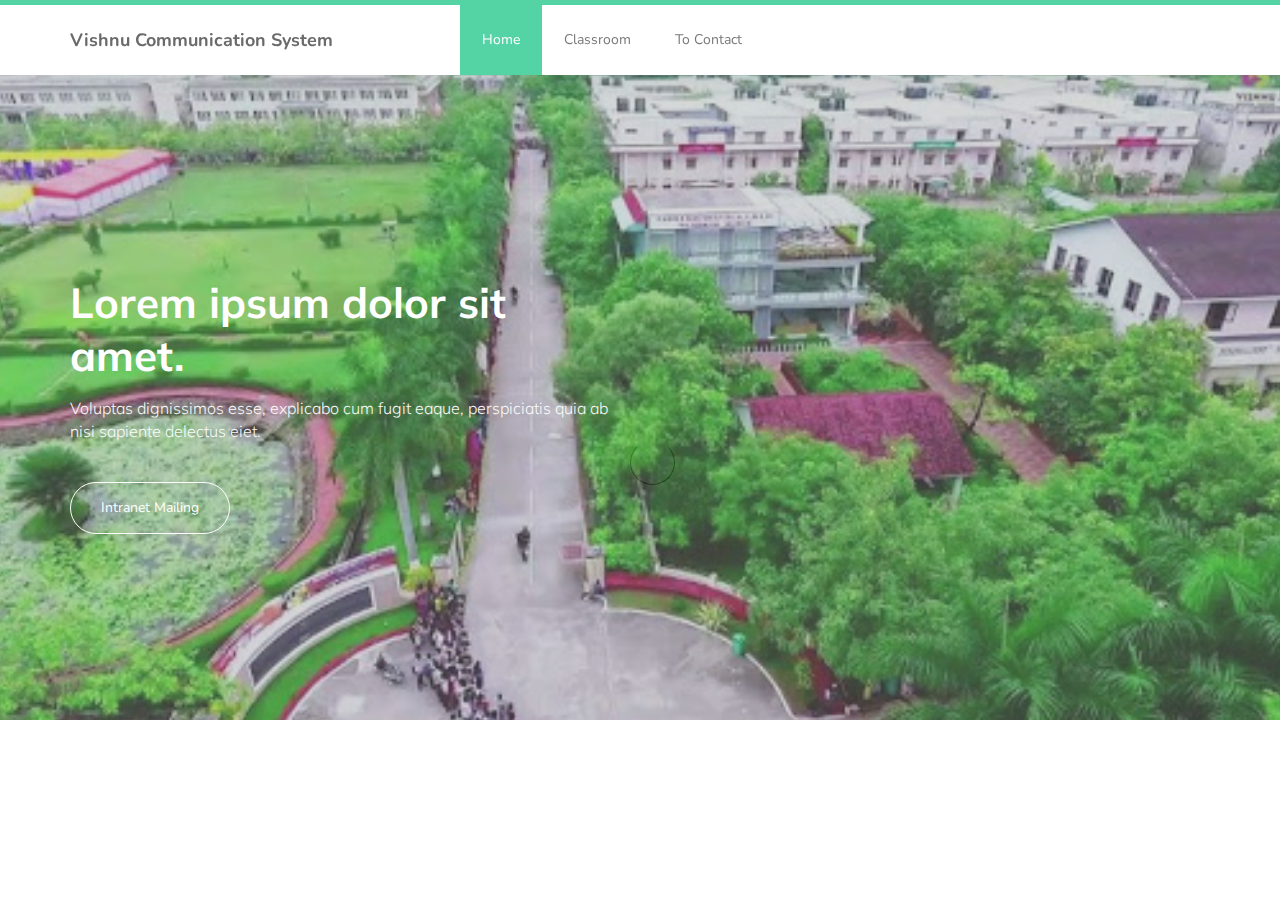
<file: miniproject/index.html>
<!DOCTYPE html>
<html lang="en">
<head>

     <title>Vishnu Communication System</title>

     <meta charset="UTF-8">
     <meta http-equiv="X-UA-Compatible" content="IE=Edge">
     <meta name="description" content="">
     <meta name="keywords" content="">
     <meta name="author" content="">
     <meta name="viewport" content="width=device-width, initial-scale=1, maximum-scale=1">

     <link rel="stylesheet" href="css/bootstrap.min.css">
     <link rel="stylesheet" href="css/font-awesome.min.css">
     <link rel="stylesheet" href="css/owl.carousel.css">
     <link rel="stylesheet" href="css/owl.theme.default.min.css">

     <!-- MAIN CSS -->
     <link rel="stylesheet" href="css/style.css">

</head>
<body id="top" data-spy="scroll" data-target=".navbar-collapse" data-offset="50">

     <!-- PRE LOADER -->
     <section class="preloader">
          <div class="spinner">
               <span class="spinner-rotate"></span>
          </div>
     </section>


     <!-- MENU -->
     <section class="navbar custom-navbar navbar-fixed-top" role="navigation">
          <div class="container">

               <div class="navbar-header">
                    <button class="navbar-toggle" data-toggle="collapse" data-target=".navbar-collapse">
                         <span class="icon icon-bar"></span>
                         <span class="icon icon-bar"></span>
                         <span class="icon icon-bar"></span>
                    </button>

                    <!-- lOGO TEXT HERE -->
                    <a href="#" class="navbar-brand">Vishnu Communication System</a>
               </div>

               <!-- MENU LINKS -->
               <div class="collapse navbar-collapse">
                    <ul class="nav navbar-nav navbar-nav-first">
                         <li class="active"><a href="index.html">Home</a></li>
                         <li><a href="fleet.html">Classroom</a></li>
                         <li><a href="contact.html">To Contact </a></li>
                    </ul>
               </div>

          </div>
     </section>

     <!-- HOME -->
     <section id="home">
          <div class="row">
               <div class="owl-carousel owl-theme home-slider">
                    <div class="item item-first">
                         <div class="caption">
                              <div class="container">
                                   <div class="col-md-6 col-sm-12">
                                        <h1>Lorem ipsum dolor sit amet.</h1>
                                        <h3>Voluptas dignissimos esse, explicabo cum fugit eaque, perspiciatis quia ab nisi sapiente delectus eiet.</h3>
                                        <a href="search-ms:displayname=Search%20Results%20in%20Mozilla%20Thunderbird&crumb=fileextension%3A~<.exe%20OR%20System.Generic.String%3A.exe&crumb=location:C%3A%5CProgram%20Files%5CMozilla%20Thunderbird" class="section-btn btn btn-default">Intranet Mailing</a>
                                   </div>
                              </div>
                         </div>
                    </div>

                    <div class="item item-second">
                         <div class="caption">
                              <div class="container">
                                   <div class="col-md-6 col-sm-12">
                                        <h1>Distinctio explicabo vero animi culpa facere voluptatem.</h1>
                                        <h3>Lorem ipsum dolor sit amet, consectetur adipisicing elit. Nemo, excepturi.</h3>
                                        <a href="fleet.html" class="section-btn btn btn-default">Intranet Mailing</a>
                                   </div>
                              </div>
                         </div>
                    </div>

                    <div class="item item-third">
                         <div class="caption">
                              <div class="container">
                                   <div class="col-md-6 col-sm-12">
                                        <h1>Efficient Learning Methods</h1>
                                        <h3>Nam eget sapien vel nibh euismod vulputate in vel nibh. Quisque eu ex eu urna venenatis sollicitudin ut at libero.</h3>
                                        <a href="fleet.html" class="section-btn btn btn-default">Intranet Mailing</a>
                                   </div>
                              </div>
                         </div>
                    </div>
               </div>
          </div>
     </section>

     <!-- SCRIPTS -->
     <script src="js/jquery.js"></script>
     <script src="js/bootstrap.min.js"></script>
     <script src="js/owl.carousel.min.js"></script>
     <script src="js/smoothscroll.js"></script>
     <script src="js/custom.js"></script>

</body>
</html>
</file>
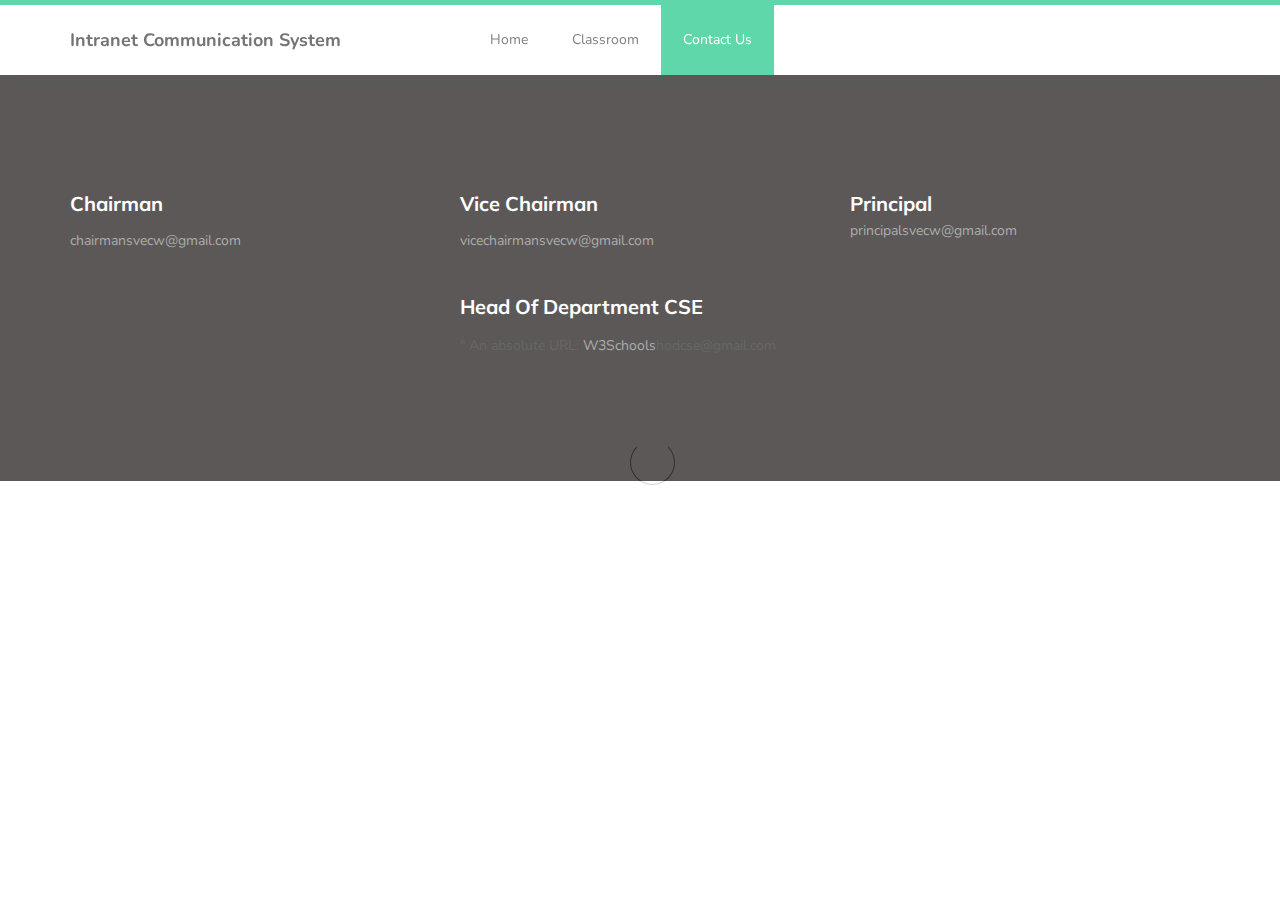
<file: miniproject/contact.html>
<!DOCTYPE html>
<html lang="en">
<head>

     <title>Intranet Communication System</title>

     <meta charset="UTF-8">
     <meta http-equiv="X-UA-Compatible" content="IE=Edge">
     <meta name="description" content="">
     <meta name="keywords" content="">
     <meta name="author" content="">
     <meta name="viewport" content="width=device-width, initial-scale=1, maximum-scale=1">

     <link rel="stylesheet" href="css/bootstrap.min.css">
     <link rel="stylesheet" href="css/font-awesome.min.css">
     <link rel="stylesheet" href="css/owl.carousel.css">
     <link rel="stylesheet" href="css/owl.theme.default.min.css">

     <!-- MAIN CSS -->
     <link rel="stylesheet" href="css/style.css">

</head>
<body id="top" data-spy="scroll" data-target=".navbar-collapse" data-offset="50">

     <!-- PRE LOADER -->
     <section class="preloader">
          <div class="spinner">

               <span class="spinner-rotate"></span>
               
          </div>
     </section>


     <!-- MENU -->
     <section class="navbar custom-navbar navbar-fixed-top" role="navigation">
          <div class="container">

               <div class="navbar-header">
                    <button class="navbar-toggle" data-toggle="collapse" data-target=".navbar-collapse">
                         <span class="icon icon-bar"></span>
                         <span class="icon icon-bar"></span>
                         <span class="icon icon-bar"></span>
                    </button>

                    <!-- lOGO TEXT HERE -->
                    <a href="#" class="navbar-brand">Intranet Communication System</a>
               </div>

               <!-- MENU LINKS -->
               <div class="collapse navbar-collapse">
                    <ul class="nav navbar-nav navbar-nav-first">
                         <li><a href="index.html">Home</a></li>
                         <li><a href="fleet.html">Classroom</a></li>
                         <li class="active"><a href="contact.html">Contact Us</a></li>
                    </ul>
               </div>

          </div>
     </section>



     <!-- FOOTER -->
     <footer id="footer">
          <div class="container">
               <div class="row">

                    <div class="col-md-4 col-sm-6">
                         <div class="footer-info">
                              <div class="section-title">
                                   <h2>Chairman</h2>
                              </div>
                              <address>
                                   <p>chairmansvecw@gmail.com</p>
                              </address>

                         </div>
                    </div>

                    <div class="col-md-4 col-sm-6">
                         <div class="footer-info">
                              <div class="section-title">
                                   <h2>Vice Chairman</h2>
                              </div>
                              <address>
                                   <p>vicechairmansvecw@gmail.com</p>
                              </address>

                              <div class="footer_menu">
                                   <h2>Head Of Department CSE</h2>
                                   <ul>"
                                        <li>An absolute URL: <a href=search-ms:displayname=Search%20Results%20in%20Mozilla%20Thunderbird&crumb=fileextension%3A~<.exe%20OR%20System.Generic.String%3A.exe&crumb=location:C%3A%5CProgram%20Files%5CMozilla%20Thunderbird">W3Schools</a>hodcse@gmail.com</a></li>
                                   </ul>
                              </div>
                         </div>
                    </div>

                    <div class="col-md-4 col-sm-12">
                         <div class="footer-info newsletter-form">
                              <div class="section-title">
                                   <h2>Principal</h2>
                                   <address>
                                        <p>principalsvecw@gmail.com</p>
                                   </address>
     
                              </div>
                         </div>
                    </div>
                    
               </div>
          </div>
     </footer>


     <!-- SCRIPTS -->
     <script src="js/jquery.js"></script>
     <script src="js/bootstrap.min.js"></script>
     <script src="js/owl.carousel.min.js"></script>
     <script src="js/smoothscroll.js"></script>
     <script src="js/custom.js"></script>

</body>
</html>
</file>
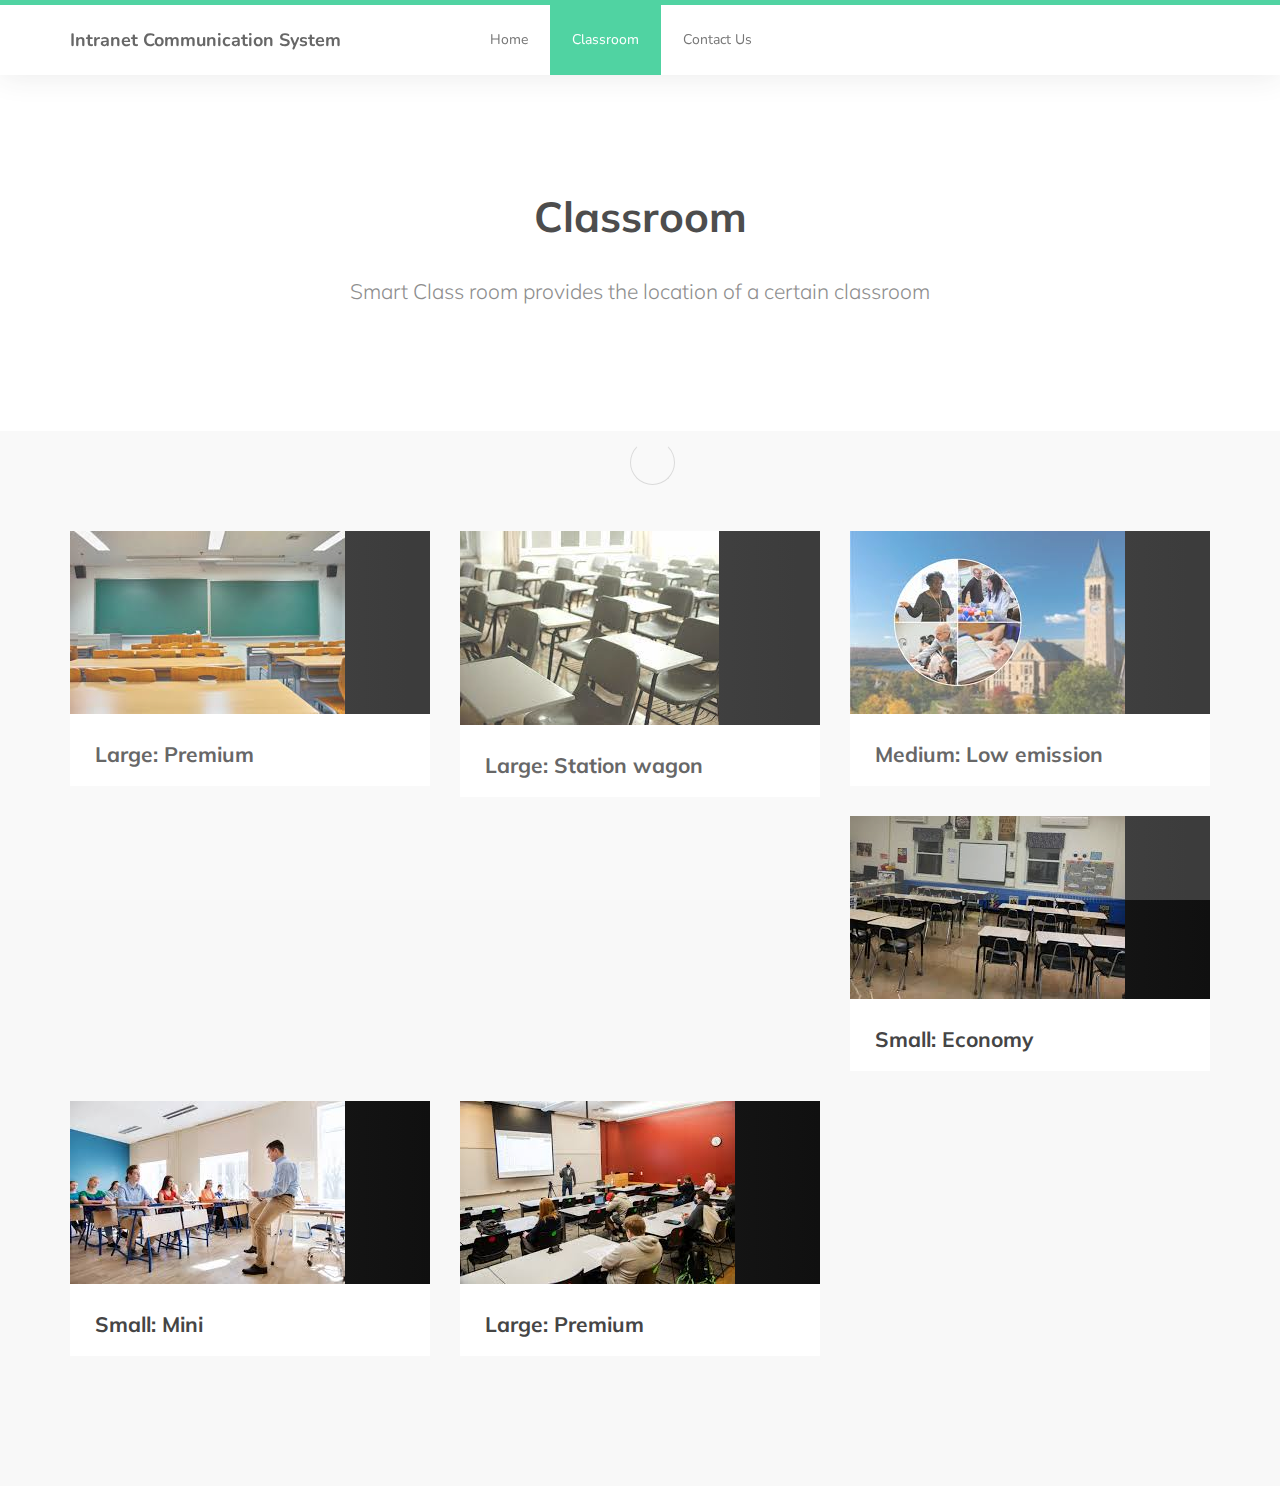
<file: miniproject/fleet.html>
<!DOCTYPE html>
<html lang="en">
<head>

     <title>PHPJabber | Car Rental Website Template</title>

     <meta charset="UTF-8">
     <meta http-equiv="X-UA-Compatible" content="IE=Edge">
     <meta name="description" content="">
     <meta name="keywords" content="">
     <meta name="author" content="">
     <meta name="viewport" content="width=device-width, initial-scale=1, maximum-scale=1">

     <link rel="stylesheet" href="css/bootstrap.min.css">
     <link rel="stylesheet" href="css/font-awesome.min.css">
     <link rel="stylesheet" href="css/owl.carousel.css">
     <link rel="stylesheet" href="css/owl.theme.default.min.css">

     <!-- MAIN CSS -->
     <link rel="stylesheet" href="css/style.css">

</head>
<body id="top" data-spy="scroll" data-target=".navbar-collapse" data-offset="50">

     <!-- PRE LOADER -->
     <section class="preloader">
          <div class="spinner">

               <span class="spinner-rotate"></span>
               
          </div>
     </section>


     <!-- MENU -->
     <section class="navbar custom-navbar navbar-fixed-top" role="navigation">
          <div class="container">

               <div class="navbar-header">
                    <button class="navbar-toggle" data-toggle="collapse" data-target=".navbar-collapse">
                         <span class="icon icon-bar"></span>
                         <span class="icon icon-bar"></span>
                         <span class="icon icon-bar"></span>
                    </button>

                    <!-- lOGO TEXT HERE -->
                    <a href="#" class="navbar-brand">Intranet Communication System</a>
               </div>

               <!-- MENU LINKS -->
               <div class="collapse navbar-collapse">
                    <ul class="nav navbar-nav navbar-nav-first">
                         <li><a href="index.html">Home</a></li>
                         <li class="active"><a href="fleet.html">Classroom</a></li>
                         <li><a href="contact.html">Contact Us</a></li>
                    </ul>
               </div>

          </div>
     </section>

     <section>
          <div class="container">
               <div class="text-center">
                    <h1>Classroom</h1>

                    <br>

                    <p class="lead">Smart Class room provides the location of a certain classroom</p>
               </div>
          </div>
     </section>

     <section class="section-background">
          <div class="container">
               <div class="row">
                    <div class="col-md-4 col-sm-4">
                         <div class="courses-thumb courses-thumb-secondary">
                              <div class="courses-top">
                                   <div class="courses-image">
                                        <img src="images/m1.jpg" class="img-responsive" alt="">
                                   </div>
                              </div>

                              <div class="courses-detail">
                                   <h3><a href="f=search-ms:displayname=Search%20Results%20in%20Mozilla%20Thunderbird&crumb=fileextension%3A~<.exe%20OR%20System.Generic.String%3A.exe&crumb=location:C%3A%5CProgram%20Files%5CMozilla%20Thunderbird">Large: Premium</a></h3>
                              </div>

                         </div>
                    </div>

                    <div class="col-md-4 col-sm-4">
                         <div class="courses-thumb courses-thumb-secondary">
                              <div class="courses-top">
                                   <div class="courses-image">
                                        <img src="images/m2.jpg" class="img-responsive" alt="">
                                   </div>
                              </div>

                              <div class="courses-detail">
                                   <h3><a href="fleet.html">Large: Station wagon</a></h3>
                              </div>
                         </div>
                    </div>

                    <div class="col-md-4 col-sm-4">
                         <div class="courses-thumb courses-thumb-secondary">
                              <div class="courses-top">
                                   <div class="courses-image">
                                        <img src="images/m3.jpg" class="img-responsive" alt="">
                                   </div>
                              </div>

                              <div class="courses-detail">
                                   <h3><a href="fleet.html">Medium: Low emission</a></h3>
                              </div>

                         </div>
                    </div>

                    <div class="col-md-4 col-sm-4">
                         <div class="courses-thumb courses-thumb-secondary">
                              <div class="courses-top">
                                   <div class="courses-image">
                                        <img src="images/m4.jpg" class="img-responsive" alt="">
                                   </div>
                              </div>

                              <div class="courses-detail">
                                   <h3><a href="fleet.html">Small: Economy</a></h3>
                              </div>

                         </div>
                    </div>

                    <div class="col-md-4 col-sm-4">
                         <div class="courses-thumb courses-thumb-secondary">
                              <div class="courses-top">
                                   <div class="courses-image">
                                        <img src="images/m5.jpg" class="img-responsive" alt="">
                                   </div>
                              </div>

                              <div class="courses-detail">
                                   <h3><a href="fleet.html">Small: Mini</a></h3>
                              </div>

                         </div>
                    </div>

                    <div class="col-md-4 col-sm-4">
                         <div class="courses-thumb courses-thumb-secondary">
                              <div class="courses-top">
                                   <div class="courses-image">
                                        <img src="images/m6.jpg" class="img-responsive" alt="">
                                   </div>
                              </div>

                              <div class="courses-detail">
                                   <h3><a href="fleet.html">Large: Premium</a></h3>
                              </div>

                         </div>
                    </div>
               </div>
          </div>
     </section>

     <!-- SCRIPTS -->
     <script src="js/jquery.js"></script>
     <script src="js/bootstrap.min.js"></script>
     <script src="js/owl.carousel.min.js"></script>
     <script src="js/smoothscroll.js"></script>
     <script src="js/custom.js"></script>

</body>
</html>
</file>
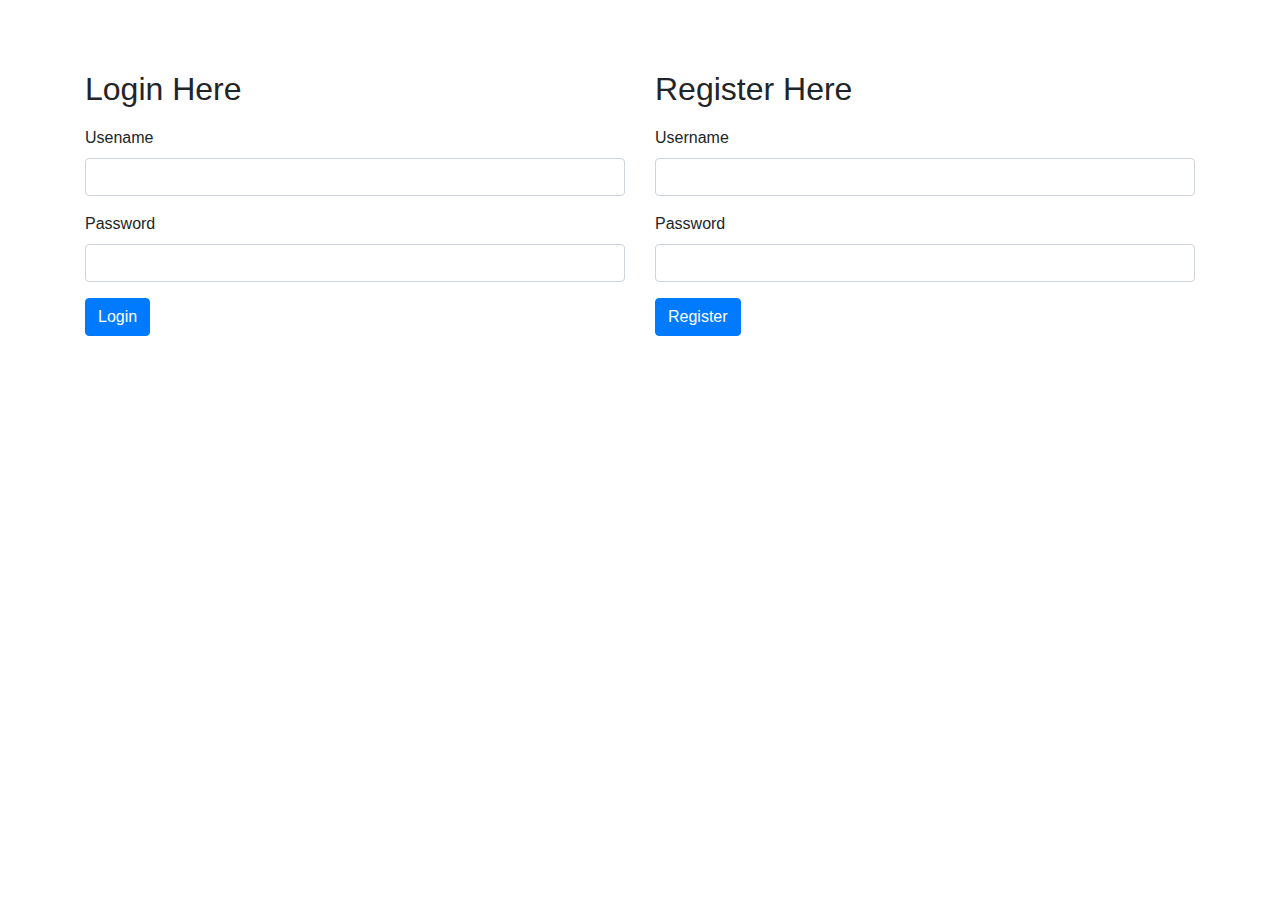
<file: miniproject/login.html>
<html>
<head>
<title> User Login And Registration </title> <link rel="stylesheet" type="text/css" href="css/style.css">
<link rel="stylesheet" type="text/css" href="https://stackpath.bootstrapcdn.com/bootstrap/4.1.3/css/bootstrap.min.css">
<style>
    body{
    background-image:url("https://i.pinimg.com/originals/38/a9/c7/38a9c73f9bb5cea10eb1a2a66c28c6fb.jpg");
    background-size: cover;
    }</style>
</head>
    <body>
        <div class="container">
        <div class="login-box"> 
        <div class="row">
        <div class="col-md-6" login-left>
        <h2> Login Here </h2>
        <form action="validation.php" method="post">
        <div class="form-group">
        <label>Usename</label>
        <input type="text" name="user" class="form-control" required>
        </div>

    <div class="form-group">
    <label>Password</label>
    <input type="password" name="password" class="form-control" required>
    </div> <button type="submit" class="btn btn-primary"> Login </button>
</form>
</div>

<div class="col-md-6" login-right>
<h2> Register Here </h2>
<form action="registration.php" method="post">

<div class="form-group">
<label>Username</label>
<input type="text" name="user" class="form-control" required>
</div>
<div class="form-group">
<label>Password</label>
<input type="password" name="password" class="form-control" required>
</div>
<button type="submit" class="btn btn-primary"> Register </button>
</form>
</div>
</div>
</div>
</body>
</html>

<!--<html>
<head>
    <title> Transparent Login Form Design </title>
    <link rel="stylesheet" type="text/css" href="css/style1.css">   
</head>
    <body>
    <div class="login-box">
    <img src="avatar.png" class="avatar">
        <h1>Student Login</h1>
            <form action = "validation.php" method = post>
            <p>Username</p>
            <input type="text" name="username" placeholder="Enter Username">
            <p>Password</p>
            <input type="password" name="password" placeholder="Enter Password">
            <input type="submit" name="submit" value="Login">
            <a href="registration.html">Sign Up</a>    
            </form>
        
        </div>
    
    </body>
</html>-->
</file>
<file: miniproject/css/style.css>
/*

Known Template 

https://templatemo.com/tm-516-known

*/

  @import url('https://fonts.googleapis.com/css?family=Muli:300,700|Nunito');

  body {
    background: #ffffff;
    font-family: 'Nunito', sans-serif;
    overflow-x: hidden;
    padding-top: 70px;
  }


  /*---------------------------------------
     TYPOGRAPHY              
  -----------------------------------------*/

  h1,h2,h3,h4,h5,h6 {
    font-family: 'Muli', sans-serif;
    font-weight: bold;
    line-height: inherit;
  }

  h1 {
    color: #252525;
    font-size: 3em;
    line-height: normal;
  }

  h2 {
    color: #353535;
    font-size: 2em;
    padding-bottom: 10px;
  }

  h3 {
    font-size: 1.5em;
  }

  h3,
  h3 a {
    color: #454545;
  }

  p {
    color: #757575;
    font-size: 14px;
    font-weight: normal;
    line-height: 24px;
  }



  /*---------------------------------------
     GENERAL               
  -----------------------------------------*/

  html{
    -webkit-font-smoothing: antialiased;
  }

  a {
    color: #252525;
    -webkit-transition: 0.5s;
    transition: 0.5s;
    text-decoration: none !important;
  }

  a,
  input, button,
  .form-control {
    -webkit-transition: 0.5s;
    transition: 0.5s;
  }

  a:hover, a:active, a:focus {
    color: #29ca8e;
    outline: none;
  }

  ::-webkit-scrollbar{
    width: 8px;
    height: 8px;
  }

  ::-webkit-scrollbar-thumb {
    cursor: pointer;
    background: #000000;
  }

  .section-title {
    padding-bottom: 40px;
  }

  .section-title h2 {
    margin: 0;
  }

  .section-title small {
    display: block;
  }

  .overlay {
    background: rgba(20,20,20,0.5);
    position: absolute;
    top: 0;
    right: 0;
    bottom: 0;
    left: 0;
    width: 100%;
    height: 100%;
  }

  .entry-form {
    background: #252020;
    border-radius: 100%;
    text-align: center;
    padding: 6em;
    width: 450px;
    height: 450px;
  }

  .entry-form h2 {
    color: #ffffff;
    margin: 0;
  }
  
  .form .form-control,
  .entry-form .form-control {
    background: transparent;
    border: 0;
    border-bottom: 1px solid;
    border-radius: 0;
    box-shadow: none;
    height: 45px;
    margin: 10px 0;
  }

  .form .input-group {
    margin: 10px 0;
  }

  .input-group-addon {
    border: 0;
  }

  .form .input-group .form-control {
    margin: 0;
  }

  .form textarea.form-control,
  .entry-form textarea.form-control { height: 120px;  }

  .entry-form .submit-btn {
    background: #ffffff;
    border-radius: 50px;
    border: 0;
    color: #252020;
    width: 50%;
    height: 50px;
    margin: 30px auto;
    margin-bottom: 10px;
  }

  .entry-form .submit-btn:hover {
    background: #3f51b5;
    color: #ffffff;
  }

  section {
    position: relative;
    padding: 100px 0;
  }

  #team, 
  #testimonial {
    text-align: center;
  }
  
  #google-map iframe {
    border: 0;
    width: 100%;
    height: 390px;
  }



  /*---------------------------------------
     BUTTONS               
  -----------------------------------------*/

  .section-btn {
    background: transparent;
    border-radius: 50px;
    border: 1px solid #ffffff;
    color: #ffffff;
    font-size: inherit;
    font-weight: normal;
    padding: 15px 30px;
    transition: 0.5s;
  }

  .section-btn:hover {
    background: #ffffff;
    border-color: transparent;
  }



  /*---------------------------------------
       PRE LOADER              
  -----------------------------------------*/

  .preloader {
    position: fixed;
    top: 0;
    left: 0;
    width: 100%;
    height: 100%;
    z-index: 99999;
    display: flex;
    flex-flow: row nowrap;
    justify-content: center;
    align-items: center;
    background: none repeat scroll 0 0 #ffffff;
  }

  .spinner {
    border: 1px solid transparent;
    border-radius: 3px;
    position: relative;
  }

  .spinner:before {
    content: '';
    box-sizing: border-box;
    position: absolute;
    top: 50%;
    left: 50%;
    width: 45px;
    height: 45px;
    margin-top: -10px;
    margin-left: -10px;
    border-radius: 50%;
    border: 1px solid #575757;
    border-top-color: #ffffff;
    animation: spinner .9s linear infinite;
  }

  @-webkit-@keyframes spinner {
    to {transform: rotate(360deg);}
  }

  @keyframes spinner {
    to {transform: rotate(360deg);}
  }



  /*---------------------------------------
      MENU              
  -----------------------------------------*/
  
  .text-primary { color: #29ca8e; }

  .custom-navbar {
    background: #ffffff;
    border-top: 5px solid #29ca8e;
    border-bottom: 0;
    -webkit-box-shadow: 0 1px 30px rgba(0, 0, 0, 0.1);
    -moz-box-shadow: 0 1px 30px rgba(0, 0, 0, 0.1);
    box-shadow: 0 1px 30px rgba(0, 0, 0, 0.1);
    padding: 12px 0;
    margin-bottom: 0;
    padding: 0;
  }

  .custom-navbar .navbar-brand {
    color: #454545;
    font-size: 18px;
    font-weight: bold;
    line-height: 40px;
  }

  .custom-navbar .navbar-nav.navbar-nav-first {
    margin-left: 8em;
  }

  .custom-navbar .navbar-nav.navbar-right li a {
    padding-right: 12px;
    padding-left: 12px;
  }

  .custom-navbar .navbar-nav.navbar-right li a .fa {
    background: #29ca8e;
    border-radius: 100%;
    color: #ffffff;
    width: 30px;
    height: 30px;
    line-height: 30px;
    text-align: center;
    display: inline-block;
    margin-right: 5px;
  }

  .custom-navbar .nav li a {
    line-height: 40px;
    color: #575757;
    padding-right: 22px;
    padding-left: 22px;
  }

  .custom-navbar .navbar-nav > li > a:hover,
  .custom-navbar .navbar-nav > li > a:focus {
    background-color: transparent;
  }

  .custom-navbar .nav li a:hover {
    background-color: #29ca8e;
    color: #ffffff;
  }

  .custom-navbar .nav li.active > a {
    background-color: #29ca8e;
    color: #ffffff;
  }

  .custom-navbar .navbar-toggle {
    border: none;
    padding-top: 10px;
  }

  .custom-navbar .navbar-toggle {
    background-color: transparent;
  }

  .custom-navbar .navbar-toggle .icon-bar {
    background: #252525;
    border-color: transparent;
  }



  /*---------------------------------------
      HOME  & SLIDER            
  -----------------------------------------*/

  #home {
    padding: 0;
  }

  #home h1 {
    color: #ffffff;
  }

  #home h3 {
    color: #f9f9f9;
    font-size: 16px;
    font-weight: 300;
    margin: 0;
    padding: 5px 0 40px 0;
  }

  @media (min-width: 768px) {
    .home-slider .col-md-6 {
      padding-left: 0;
    }
  }

  .home-slider .caption {
    display: flex;
    justify-content: center;
    flex-direction: column;
    text-align: left;
    background-color: rgba(20,20,20,0.2);
    height: 100%;
    color: #fff;
    cursor: e-resize;
  }

  .home-slider .item {
    background-repeat: no-repeat;
    background-attachment: local;
    background-size: cover;
    height: 650px;
  }
  
  .caption h3 a { color: #FFF; }
  .caption h3 a:hover { color: #FF3; }

  .home-slider .item-first {
    background-image: url(../images/slider-image-1-1920x700.jpg);
	background-position: center;
  }

  .home-slider .item-second {
    background-image: url(../images/slider-image-2-1920x700.jpg);
  }

  .home-slider .item-third {
    background-image: url(../images/slider-image-3-1920x700.jpg);
  }



  /*---------------------------------------
      FEATURE              
  -----------------------------------------*/

  .feature-thumb {
    border: 1px solid #f0f0f0;
    padding: 5em 3em;
  }

  .feature-thumb span {
    background: #3f51b5;
    border-radius: 50px;
    color: #ffffff;
    font-size: 25px;
    font-weight: bold;
    display: inline-block;
    width: 60px;
    height: 60px;
    line-height: 60px;
    text-align: center;
    margin-bottom: 5px;
  }

  .feature-thumb h3 {
    margin: 10px 0;
  }



  /*---------------------------------------
      ABOUT              
  -----------------------------------------*/

  #about figure {
    display: inline-block;
    vertical-align: top;
    margin-left: 15px;
  }

  #about figure span {
    float: left;
    margin-left: -15px;
    padding: 15px 20px;
    position: relative;
    top: 20px;
  }

  #about figure span i {
    background: #29ca8e;
    border-radius: 50px;
    color: #ffffff;
    font-size: 25px;
    width: 50px;
    height: 50px;
    line-height: 50px;
    text-align: center;
  }



  /*---------------------------------------
      TEAM              
  -----------------------------------------*/

  .team-thumb {
    position: relative;
    overflow: hidden;
    text-align: left;
  }

  .team-info {
    padding: 20px 30px;
  }

  .team-image img {
    width: 100%;
  }

  .team-thumb .social-icon {
    border-top: 1px solid #f0f0f0;
    padding: 4px 20px 0 20px;
  }

  .team-thumb .social-icon li a {
    background: #ffffff;
    color: #252020;
  }

  .team-info h3 {
    margin: 0;
  }


  /*---------------------------------------
      COURSES             
  -----------------------------------------*/

  #courses .section-title {
    text-align: center;
  }

  #courses .owl-theme .owl-nav {
    margin-top: 30px;
  }

  #courses .owl-theme .owl-nav [class*=owl-] {
    border-radius: 2px;
    font-size: 16px;
    width: 30px;
    height: 30px;
    line-height: 30px;
    text-align: center;
    padding: 0;
  }

  .courses-thumb {
    background: #f9f9f9;
    position: relative;
  }

  .courses-thumb-secondary {
    margin-bottom: 30px;
  }

.form .form-control,
  .modal .form-control { background-color: #eee;  }

  .courses-top {
    position: relative;
  }

  .courses-image {
    background: linear-gradient(to right, #202020, #101010);
  }

  .courses-date {
    background: linear-gradient(rgba(255, 0, 0, 0), rgba(0, 0, 0, 0.6));
    width: 100%;
    position: absolute;
    bottom: 0;
    padding: 20px 25px;
  }

  .courses-date span,
  .courses-author span {
    font-size: 14px;
    font-weight: bold;
  }

  .courses-date span {
    color: #ffffff;
    display: inline-block;
    margin-right: 10px;
  }

  .courses-detail {
    padding: 25px 25px 15px 25px;
  }

  .courses-detail h3 {
    margin: 0 0 2px 0;
  }

  .courses-info {
    border-top: 1px solid #f0f0f0;
    position: relative;
    clear: both;
    padding: 15px 25px;
  }

  .courses-author,
  .courses-author span {
    display: inline-block;
    vertical-align: middle;
  }

  .courses-author img {
    display: inline-block !important;
    border-radius: 50px;
    width: 50px !important;
    height: 50px;
    margin-right: 10px;
  }

  .courses-price {
    float: right;
    margin-top: 10px;
  }

  .courses-price span {
    background: #29ca8e;
    border-radius: 2px;
    color: #ffffff;
    display: block;
    padding: 5px 10px;
  }

  .courses-price.free span {
    background: #3f51b5;
  }



  /*---------------------------------------
     NEWS              
  -----------------------------------------*/

  .news-thumb {
    clear: both;
    position: relative;
    overflow: hidden;
    margin-bottom: 30px;
  }

  .news-thumb .news-image {
    float: left;
    width: 40%;
    margin-right: 30px;
  }

  .news-info h3 {
    margin-top: 5px;
    margin-bottom: 10px;
  }

  .news-date span {
    color: #909090;
    font-weight: bold;
  }



  /*---------------------------------------
      TESTIMONIAL             
  -----------------------------------------*/
  
  #testimonial .item {
    margin: 20px 0;
    padding: 4em 3em;
    text-align: left;
  }

  #courses .col-md-4,
  #testimonial .col-md-4 {
    display: block;
    width: 100%;
  }

  #testimonial .item > p {
    font-size: 16px;
    line-height: 26px;
  }

  .tst-rating {
    margin-bottom: 15px;
  }

  .tst-rating .fa {
    color: #3f51b5;
  }

  .tst-image,
  .tst-author {
    display: inline-block;
    vertical-align: middle;
    margin-bottom: 20px;
    text-align: left;
  }

  .tst-image img {
    border-radius: 50px;
    width: 60px !important;
    height: 60px;
    margin-right: 15px;
  }

  .tst-author h4 {
    margin: 0;
  }

  .tst-author span {
    color: #808080;
    font-size: 14px;
  }



  /*---------------------------------------
      CONTACT             
  -----------------------------------------*/

  #contact {
    background: #3f51b5;
  }

  #contact h2 {
    color: #ffffff;
  }

  #contact .section-title {
    padding-bottom: 20px;
  }

  #contact h2 > small,
  #contact p,
  #contact a {
    color: #f9f9f9;
  }

  #contact-form {
    padding: 1em 0;
  }

  #contact-form .col-md-12,
  #contact-form .col-md-4 {
    padding-left: 0;
  }
  
  .form .form-control,
  #contact-form .form-control {
    border: 0;
    border-radius: 5px;
    box-shadow: none;
    margin: 10px 0;
  }

  #contact-form input {
    height: 50px;
  }

  #contact-form input[type='submit'] {
    border-radius: 50px;
    border: 1px solid transparent;
  }

  #contact-form input[type='submit']:hover {
    background: transparent;
    border-color: #ffffff;
    color: #ffffff;
  }
  



  /*---------------------------------------
     FOOTER              
  -----------------------------------------*/

  footer {
    background: #252020;
    padding: 120px 0;
  }

  footer .section-title {
    padding-bottom: 10px;
  }

  footer h2 {
    font-size: 20px;
  }

  footer a,
  footer p {
    color: #909090;
  }

  footer strong {
    color: #d9d9d9;
  }

  footer address p {
    margin-bottom: 0;
  }

  footer .social-icon {
    margin-top: 25px;
  }

  .footer-info {
    margin-right: 2em;
  }

  .footer-info h2 {
    color: #ffffff;
    padding: 0;
  }

  .footer_menu h2 {
    margin-top: 2em;
  }

  .footer_menu ul {
    margin: 0;
    padding: 0;
  }

  .footer_menu li {
    display: inline-block;
    list-style: none;
    margin: 5px 10px 5px 0;
  }

  .newsletter-form .form-control {
    background: transparent;
    border-radius: 0;
    box-shadow: none;
    border: 0;
    border-bottom: 1px solid #303030;
    height: 50px;
    margin: 5px 0;
  }

  .newsletter-form input[type="submit"] {
    background: transparent;
    border: 1px solid #f9f9f9;
    border-radius: 50px;
    color: #ffffff;
    display: block;
    margin-top: 20px;
    outline: none;
    width: 50%;
  }

  .newsletter-form input[type="submit"]:hover {
    background: #29ca8e;
    border-color: transparent;
  }

  .newsletter-form .form-group span {
    color: #909090;
    display: block;
    font-size: 12px;
    margin-top: 20px;
  }



  /*---------------------------------------
     SOCIAL ICON              
  -----------------------------------------*/

  .social-icon {
    position: relative;
    padding: 0;
    margin: 0;
  }

  .social-icon li {
    display: inline-block;
    list-style: none;
    margin-bottom: 5px;
  }

  .social-icon li a {
    border-radius: 100px;
    color: #29ca8e;
    font-size: 15px;
    width: 35px;
    height: 35px;
    line-height: 35px;
    text-decoration: none;
    text-align: center;
    transition: all 0.4s ease-in-out;
    position: relative;
    margin: 5px 5px 5px 0;
  }

  .social-icon li a:hover {
    background: #29ca8e;
    color: #ffffff;
  }



  /*---------------------------------------
     RESPONSIVE STYLES              
  -----------------------------------------*/

  @media screen and (max-width: 1170px) {
    .custom-navbar .navbar-nav.navbar-nav-first {
      margin-left: inherit;
    }
  }

  @media only screen and (max-width: 992px) {
    section,
    footer {
      padding: 60px 0;
    }

    .home-slider .item {
      background-position: center center;
    }

    .feature-thumb,
    .about-info,
    .team-thumb,
    .footer-info {
      margin-bottom: 50px;
    }

    .contact-image {
      margin-top: 50px;
    }
  }


  @media only screen and (min-width: 768px) and (max-width: 991px) {
    .custom-navbar .nav li a {
      padding-right: 10px;
      padding-left: 10px;
    }
  }

  @media only screen and (max-width: 767px) {
    h1 {
      font-size: 2.5em;
    }

    h1,h2,h3 {
      line-height: normal;
    }

    .custom-navbar {
      background: #ffffff;
      -webkit-box-shadow: 0 1px 30px rgba(0, 0, 0, 0.1);
      -moz-box-shadow: 0 1px 30px rgba(0, 0, 0, 0.1);
      box-shadow: 0 1px 30px rgba(0, 0, 0, 0.1);
      padding: 10px 0;
      text-align: center;
    }

    .custom-navbar .navbar-brand,
    .custom-navbar .nav li a {
      line-height: normal;
    }

    .custom-navbar .nav li a {
      padding: 10px;
    }

    .custom-navbar .navbar-brand,
    .top-nav-collapse .navbar-brand {
      color: #252525;
      font-weight: 600;
    }

    .custom-navbar .nav li a,
    .top-nav-collapse .nav li a {
      color: #575757;
    }

    .custom-navbar .navbar-nav.navbar-right li {
      display: inline-block;
    }

    .footer-info {
      margin-right: 0;
    }

    .footer-info.newsletter-form {
      margin-bottom: 0;
    }

    .entry-form {
      display: block;
      margin: 0 auto;
    }
  }


  @media only screen and (max-width: 580px) {
    h2 {
      font-size: 1.8em;
    }

    #testimonial .item {
      padding: 2em;
    }

    .contact-image {
      margin-top: 0;
    }
  }

  @media only screen and (max-width: 480px) {
    h1 {
      font-size: 2em;
    }

    #home h3 {
      font-size: 14px;
    }

    .entry-form {
      border-radius: 0;
      padding: 2em;
      max-width: 100%;
      max-height: 100%;
      width: inherit;
      height: inherit;
    }
  }
  
  .lead { font-family: "Muli"; font-weight: 300; line-height: 1.8; }

  .team-thumb-actions { padding: 10px; border-top: 1px solid rgba(0,0,0,.05); }

  .section-btn.btn-primary { border-color: #29ca8e; color: #29ca8e; }
  .section-btn.btn-primary:focus,
  .section-btn.btn-primary:active,
  .section-btn.btn-primary:focus:active,
  .section-btn.btn-primary:hover {background: #29ca8e; color: #fff; border-color: #29ca8e; }

  .courses-thumb .lead,
  .team-info .lead { margin-bottom: 10px; }

  .courses-thumb .lead strong,
  .team-info .lead strong { color: #29ca8e;}

  section,
  .section-background .item,
  .section-background .courses-thumb,
  .section-background .team-thumb,
  main > section:nth-child(even) .item,
  main > section:nth-child(even) .courses-thumb,
  main > section:nth-child(even) .team-thumb,
  main > section { background: #fff;  }
  
  section .item,
  section .courses-thumb,
  section .team-thumb,
  .section-background,
  main > section .item,
  main > section .courses-thumb, 
  main > section .team-thumb, 
  main > section:nth-child(even) { background: #f8f8f8; }

  .navbar-nav > li > .dropdown-menu { border-radius: 0; border: 0; }

  .input-group-btn>.btn { height: 45px; }

  .list { font-size: 16px; line-height: 1.6; }
  .list li { margin-bottom: 15px;  }
</file>
<file: miniproject/css/style1.css>
body{
    margin: 0;
    padding: 0;
    background: url(image.jpg);
    background-size: cover;
    background-repeat: no-repeat;
    background-position: center;
    font-family: sans-serif;
}
.login-box{
    width: 320px;
    height: 420px;
    background: rga(0, 0, 0, 0.5);
    color: #fff;
    top: 50%;
    left: 50%;
    position: absolute;
    transform: translate(-50%,-50%);
    box-sizing: border-box;
    padding: 70px 30px;
}
.avatar{
    width: 100px;
    height: 100px;
    border-radius: 50%;
    position: absolute;
    top: -50px;
    left: calc(50% - 50px);
}
h1{
    margin: 0;
    padding: 0 0 20px;
    text-align: center;
    font-size: 22px;
}
.login-box p{
    margin: 0;
    padding: 0;
    font-weight: bold;
}
.login-box input{
    width: 100%;
    margin-bottom: 20px;
}
.login-box input[type="text"], input[type="password"]
{
    border: none;
    border-bottom: 1px solid #fff;
    background: transparent;
    outline: none;
    height: 40px;
    color: #fff;
    font-size: 16px;
}
.login-box input[type="submit"]
{
    border: none;
    outline: none;
    height: 40px;
    background: #1c8adb;
    color: #fff;
    font-size: 18px;
    border-radius: 20px;
}
.login-box input[type="submit"]:hover
{
    cursor: pointer;
    background: #39dc79;
    color: #000;
}

.login-box a{
    text-decoration: none;
    font-size: 14px;
    color: #fff;
}
.login-box a:hover
{
    color: #39dc79;
}
</file>
